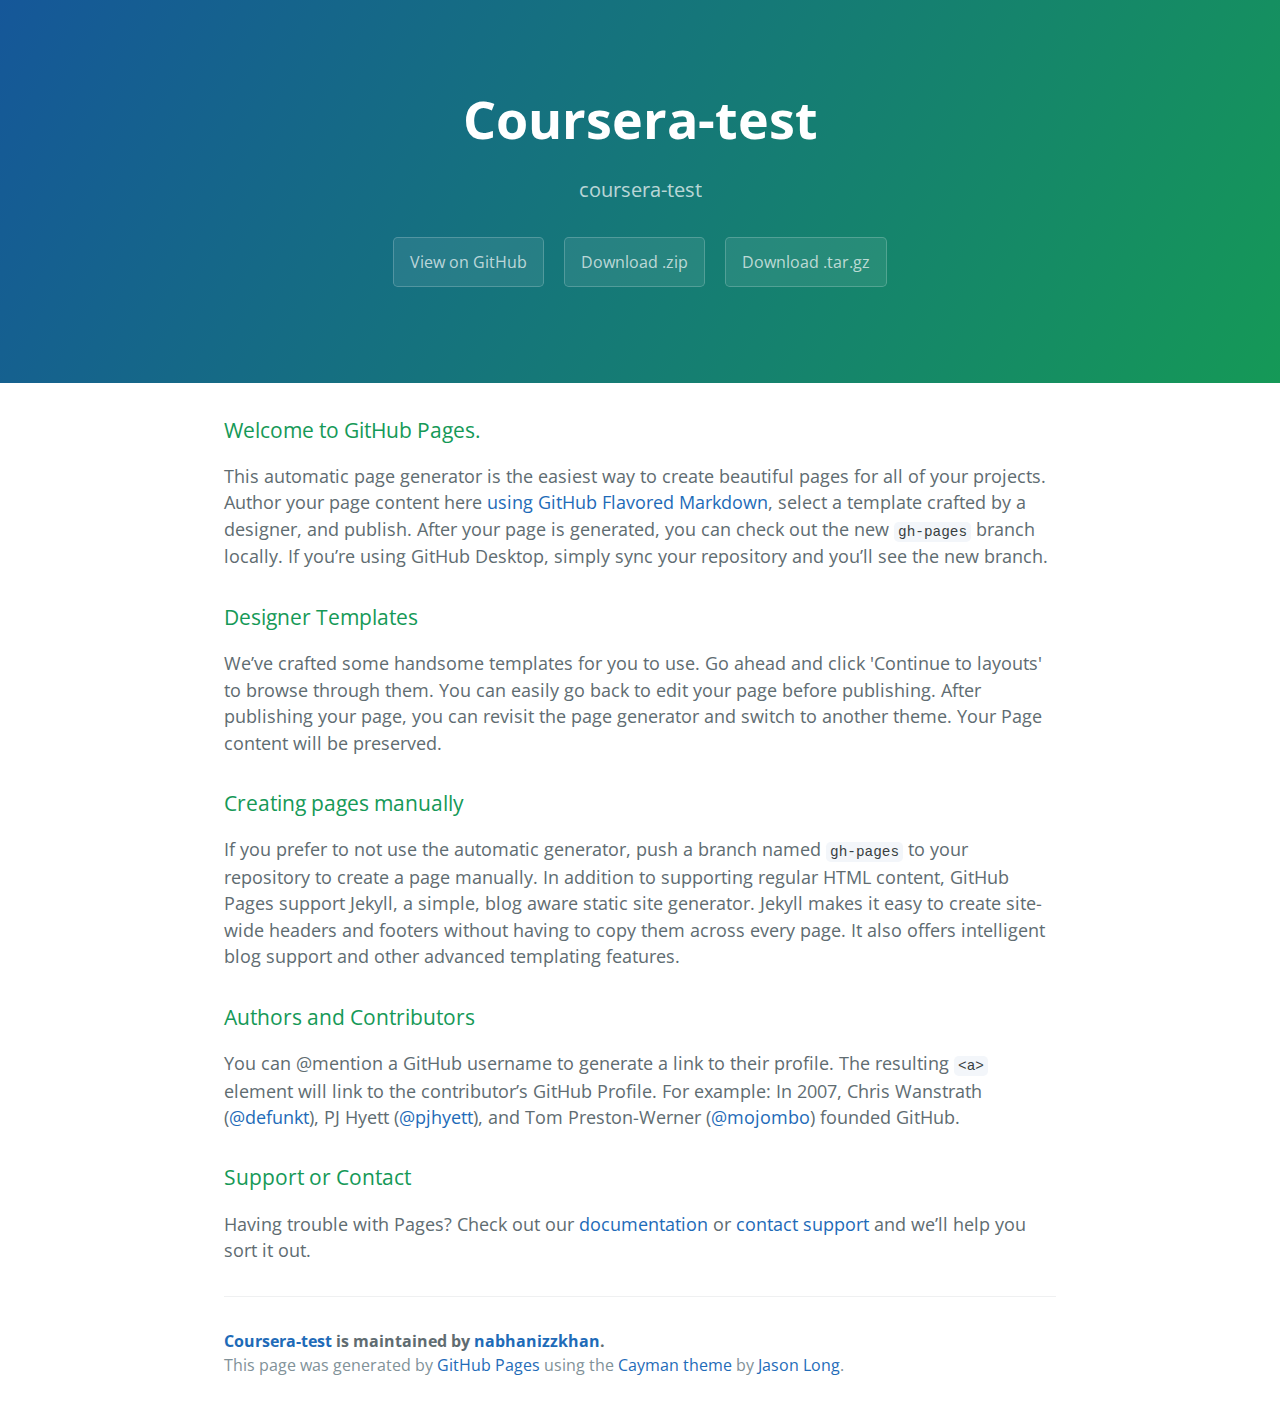
<file: index.html>
<!DOCTYPE html>
<html lang="en-us">
  <head>
    <meta charset="UTF-8">
    <title>Coursera-test by nabhanizzkhan</title>
    <meta name="viewport" content="width=device-width, initial-scale=1">
    <link rel="stylesheet" type="text/css" href="stylesheets/normalize.css" media="screen">
    <link href='https://fonts.googleapis.com/css?family=Open+Sans:400,700' rel='stylesheet' type='text/css'>
    <link rel="stylesheet" type="text/css" href="stylesheets/stylesheet.css" media="screen">
    <link rel="stylesheet" type="text/css" href="stylesheets/github-light.css" media="screen">
  </head>
  <body>
    <section class="page-header">
      <h1 class="project-name">Coursera-test</h1>
      <h2 class="project-tagline">coursera-test</h2>
      <a href="https://github.com/nabhanizzkhan/coursera-test" class="btn">View on GitHub</a>
      <a href="https://github.com/nabhanizzkhan/coursera-test/zipball/master" class="btn">Download .zip</a>
      <a href="https://github.com/nabhanizzkhan/coursera-test/tarball/master" class="btn">Download .tar.gz</a>
    </section>

    <section class="main-content">
      <h3>
<a id="welcome-to-github-pages" class="anchor" href="#welcome-to-github-pages" aria-hidden="true"><span aria-hidden="true" class="octicon octicon-link"></span></a>Welcome to GitHub Pages.</h3>

<p>This automatic page generator is the easiest way to create beautiful pages for all of your projects. Author your page content here <a href="https://guides.github.com/features/mastering-markdown/">using GitHub Flavored Markdown</a>, select a template crafted by a designer, and publish. After your page is generated, you can check out the new <code>gh-pages</code> branch locally. If you’re using GitHub Desktop, simply sync your repository and you’ll see the new branch.</p>

<h3>
<a id="designer-templates" class="anchor" href="#designer-templates" aria-hidden="true"><span aria-hidden="true" class="octicon octicon-link"></span></a>Designer Templates</h3>

<p>We’ve crafted some handsome templates for you to use. Go ahead and click 'Continue to layouts' to browse through them. You can easily go back to edit your page before publishing. After publishing your page, you can revisit the page generator and switch to another theme. Your Page content will be preserved.</p>

<h3>
<a id="creating-pages-manually" class="anchor" href="#creating-pages-manually" aria-hidden="true"><span aria-hidden="true" class="octicon octicon-link"></span></a>Creating pages manually</h3>

<p>If you prefer to not use the automatic generator, push a branch named <code>gh-pages</code> to your repository to create a page manually. In addition to supporting regular HTML content, GitHub Pages support Jekyll, a simple, blog aware static site generator. Jekyll makes it easy to create site-wide headers and footers without having to copy them across every page. It also offers intelligent blog support and other advanced templating features.</p>

<h3>
<a id="authors-and-contributors" class="anchor" href="#authors-and-contributors" aria-hidden="true"><span aria-hidden="true" class="octicon octicon-link"></span></a>Authors and Contributors</h3>

<p>You can @mention a GitHub username to generate a link to their profile. The resulting <code>&lt;a&gt;</code> element will link to the contributor’s GitHub Profile. For example: In 2007, Chris Wanstrath (<a href="https://github.com/defunkt" class="user-mention">@defunkt</a>), PJ Hyett (<a href="https://github.com/pjhyett" class="user-mention">@pjhyett</a>), and Tom Preston-Werner (<a href="https://github.com/mojombo" class="user-mention">@mojombo</a>) founded GitHub.</p>

<h3>
<a id="support-or-contact" class="anchor" href="#support-or-contact" aria-hidden="true"><span aria-hidden="true" class="octicon octicon-link"></span></a>Support or Contact</h3>

<p>Having trouble with Pages? Check out our <a href="https://help.github.com/pages">documentation</a> or <a href="https://github.com/contact">contact support</a> and we’ll help you sort it out.</p>

      <footer class="site-footer">
        <span class="site-footer-owner"><a href="https://github.com/nabhanizzkhan/coursera-test">Coursera-test</a> is maintained by <a href="https://github.com/nabhanizzkhan">nabhanizzkhan</a>.</span>

        <span class="site-footer-credits">This page was generated by <a href="https://pages.github.com">GitHub Pages</a> using the <a href="https://github.com/jasonlong/cayman-theme">Cayman theme</a> by <a href="https://twitter.com/jasonlong">Jason Long</a>.</span>
      </footer>

    </section>

  
  </body>
</html>
</file>
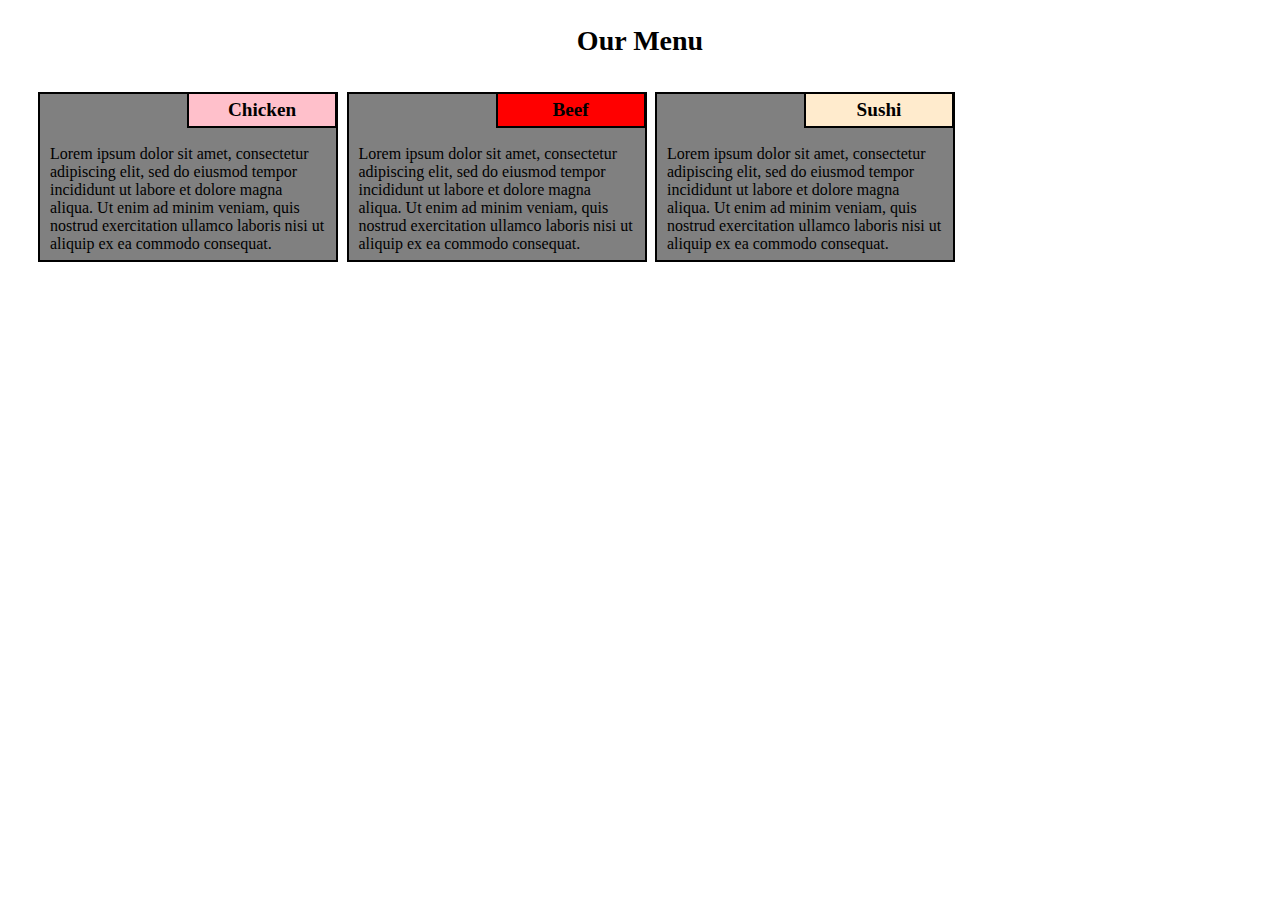
<file: Assignment/index.html>
<!DOCTYPE html>
<html>
<head>
<meta charset="utf-8">
<meta name="viewport" content="width=device-width, initial-scale=1">
<link rel="stylesheet" type="text/css" href="stylesheet/style.css">
<title>Module 2 Coding Assignment</title>
</head>
<body>
	<h1>Our Menu</h1>
	<div class="row">
  	<div class="col-lg-3 col-md-6">
    	<div class="section">
      	<h2 class="Chicken">Chicken</h2>
      	<p>Lorem ipsum dolor sit amet, consectetur adipiscing elit, sed do eiusmod tempor incididunt ut labore et dolore magna aliqua. Ut enim ad minim veniam, quis nostrud exercitation ullamco laboris nisi ut aliquip ex ea commodo consequat.</p>
    </div>
  </div>
  
   	<div class="col-lg-3 col-md-6">
    <div class="section">
      	<h2 class="Beef">Beef</h2>
      	<p>Lorem ipsum dolor sit amet, consectetur adipiscing elit, sed do eiusmod tempor incididunt ut labore et dolore magna aliqua. Ut enim ad minim veniam, quis nostrud exercitation ullamco laboris nisi ut aliquip ex ea commodo consequat.</p>
     </div>
    </div>
  
  	<div class="col-lg-3 col-md-12">
     <div class="section">
      	<h2 class="Sushi">Sushi</h2>
      	<p>Lorem ipsum dolor sit amet, consectetur adipiscing elit, sed do eiusmod tempor incididunt ut labore et dolore magna aliqua. Ut enim ad minim veniam, quis nostrud exercitation ullamco laboris nisi ut aliquip ex ea commodo consequat.</p>
      </div>
    </div>
  
  </div>



</body>
</html>
</file>
<file: stylesheets/stylesheet.css>
* {
  box-sizing: border-box; }

body {
  padding: 0;
  margin: 0;
  font-family: "Open Sans", "Helvetica Neue", Helvetica, Arial, sans-serif;
  font-size: 16px;
  line-height: 1.5;
  color: #606c71; }

a {
  color: #1e6bb8;
  text-decoration: none; }
  a:hover {
    text-decoration: underline; }

.btn {
  display: inline-block;
  margin-bottom: 1rem;
  color: rgba(255, 255, 255, 0.7);
  background-color: rgba(255, 255, 255, 0.08);
  border-color: rgba(255, 255, 255, 0.2);
  border-style: solid;
  border-width: 1px;
  border-radius: 0.3rem;
  transition: color 0.2s, background-color 0.2s, border-color 0.2s; }
  .btn + .btn {
    margin-left: 1rem; }

.btn:hover {
  color: rgba(255, 255, 255, 0.8);
  text-decoration: none;
  background-color: rgba(255, 255, 255, 0.2);
  border-color: rgba(255, 255, 255, 0.3); }

@media screen and (min-width: 64em) {
  .btn {
    padding: 0.75rem 1rem; } }

@media screen and (min-width: 42em) and (max-width: 64em) {
  .btn {
    padding: 0.6rem 0.9rem;
    font-size: 0.9rem; } }

@media screen and (max-width: 42em) {
  .btn {
    display: block;
    width: 100%;
    padding: 0.75rem;
    font-size: 0.9rem; }
    .btn + .btn {
      margin-top: 1rem;
      margin-left: 0; } }

.page-header {
  color: #fff;
  text-align: center;
  background-color: #159957;
  background-image: linear-gradient(120deg, #155799, #159957); }

@media screen and (min-width: 64em) {
  .page-header {
    padding: 5rem 6rem; } }

@media screen and (min-width: 42em) and (max-width: 64em) {
  .page-header {
    padding: 3rem 4rem; } }

@media screen and (max-width: 42em) {
  .page-header {
    padding: 2rem 1rem; } }

.project-name {
  margin-top: 0;
  margin-bottom: 0.1rem; }

@media screen and (min-width: 64em) {
  .project-name {
    font-size: 3.25rem; } }

@media screen and (min-width: 42em) and (max-width: 64em) {
  .project-name {
    font-size: 2.25rem; } }

@media screen and (max-width: 42em) {
  .project-name {
    font-size: 1.75rem; } }

.project-tagline {
  margin-bottom: 2rem;
  font-weight: normal;
  opacity: 0.7; }

@media screen and (min-width: 64em) {
  .project-tagline {
    font-size: 1.25rem; } }

@media screen and (min-width: 42em) and (max-width: 64em) {
  .project-tagline {
    font-size: 1.15rem; } }

@media screen and (max-width: 42em) {
  .project-tagline {
    font-size: 1rem; } }

.main-content :first-child {
  margin-top: 0; }
.main-content img {
  max-width: 100%; }
.main-content h1, .main-content h2, .main-content h3, .main-content h4, .main-content h5, .main-content h6 {
  margin-top: 2rem;
  margin-bottom: 1rem;
  font-weight: normal;
  color: #159957; }
.main-content p {
  margin-bottom: 1em; }
.main-content code {
  padding: 2px 4px;
  font-family: Consolas, "Liberation Mono", Menlo, Courier, monospace;
  font-size: 0.9rem;
  color: #383e41;
  background-color: #f3f6fa;
  border-radius: 0.3rem; }
.main-content pre {
  padding: 0.8rem;
  margin-top: 0;
  margin-bottom: 1rem;
  font: 1rem Consolas, "Liberation Mono", Menlo, Courier, monospace;
  color: #567482;
  word-wrap: normal;
  background-color: #f3f6fa;
  border: solid 1px #dce6f0;
  border-radius: 0.3rem; }
  .main-content pre > code {
    padding: 0;
    margin: 0;
    font-size: 0.9rem;
    color: #567482;
    word-break: normal;
    white-space: pre;
    background: transparent;
    border: 0; }
.main-content .highlight {
  margin-bottom: 1rem; }
  .main-content .highlight pre {
    margin-bottom: 0;
    word-break: normal; }
.main-content .highlight pre, .main-content pre {
  padding: 0.8rem;
  overflow: auto;
  font-size: 0.9rem;
  line-height: 1.45;
  border-radius: 0.3rem; }
.main-content pre code, .main-content pre tt {
  display: inline;
  max-width: initial;
  padding: 0;
  margin: 0;
  overflow: initial;
  line-height: inherit;
  word-wrap: normal;
  background-color: transparent;
  border: 0; }
  .main-content pre code:before, .main-content pre code:after, .main-content pre tt:before, .main-content pre tt:after {
    content: normal; }
.main-content ul, .main-content ol {
  margin-top: 0; }
.main-content blockquote {
  padding: 0 1rem;
  margin-left: 0;
  color: #819198;
  border-left: 0.3rem solid #dce6f0; }
  .main-content blockquote > :first-child {
    margin-top: 0; }
  .main-content blockquote > :last-child {
    margin-bottom: 0; }
.main-content table {
  display: block;
  width: 100%;
  overflow: auto;
  word-break: normal;
  word-break: keep-all; }
  .main-content table th {
    font-weight: bold; }
  .main-content table th, .main-content table td {
    padding: 0.5rem 1rem;
    border: 1px solid #e9ebec; }
.main-content dl {
  padding: 0; }
  .main-content dl dt {
    padding: 0;
    margin-top: 1rem;
    font-size: 1rem;
    font-weight: bold; }
  .main-content dl dd {
    padding: 0;
    margin-bottom: 1rem; }
.main-content hr {
  height: 2px;
  padding: 0;
  margin: 1rem 0;
  background-color: #eff0f1;
  border: 0; }

@media screen and (min-width: 64em) {
  .main-content {
    max-width: 64rem;
    padding: 2rem 6rem;
    margin: 0 auto;
    font-size: 1.1rem; } }

@media screen and (min-width: 42em) and (max-width: 64em) {
  .main-content {
    padding: 2rem 4rem;
    font-size: 1.1rem; } }

@media screen and (max-width: 42em) {
  .main-content {
    padding: 2rem 1rem;
    font-size: 1rem; } }

.site-footer {
  padding-top: 2rem;
  margin-top: 2rem;
  border-top: solid 1px #eff0f1; }

.site-footer-owner {
  display: block;
  font-weight: bold; }

.site-footer-credits {
  color: #819198; }

@media screen and (min-width: 64em) {
  .site-footer {
    font-size: 1rem; } }

@media screen and (min-width: 42em) and (max-width: 64em) {
  .site-footer {
    font-size: 1rem; } }

@media screen and (max-width: 42em) {
  .site-footer {
    font-size: 0.9rem; } }
</file>
<file: stylesheets/github-light.css>
/*
The MIT License (MIT)

Copyright (c) 2016 GitHub, Inc.

Permission is hereby granted, free of charge, to any person obtaining a copy
of this software and associated documentation files (the "Software"), to deal
in the Software without restriction, including without limitation the rights
to use, copy, modify, merge, publish, distribute, sublicense, and/or sell
copies of the Software, and to permit persons to whom the Software is
furnished to do so, subject to the following conditions:

The above copyright notice and this permission notice shall be included in all
copies or substantial portions of the Software.

THE SOFTWARE IS PROVIDED "AS IS", WITHOUT WARRANTY OF ANY KIND, EXPRESS OR
IMPLIED, INCLUDING BUT NOT LIMITED TO THE WARRANTIES OF MERCHANTABILITY,
FITNESS FOR A PARTICULAR PURPOSE AND NONINFRINGEMENT. IN NO EVENT SHALL THE
AUTHORS OR COPYRIGHT HOLDERS BE LIABLE FOR ANY CLAIM, DAMAGES OR OTHER
LIABILITY, WHETHER IN AN ACTION OF CONTRACT, TORT OR OTHERWISE, ARISING FROM,
OUT OF OR IN CONNECTION WITH THE SOFTWARE OR THE USE OR OTHER DEALINGS IN THE
SOFTWARE.

*/

.pl-c /* comment */ {
  color: #969896;
}

.pl-c1 /* constant, variable.other.constant, support, meta.property-name, support.constant, support.variable, meta.module-reference, markup.raw, meta.diff.header */,
.pl-s .pl-v /* string variable */ {
  color: #0086b3;
}

.pl-e /* entity */,
.pl-en /* entity.name */ {
  color: #795da3;
}

.pl-smi /* variable.parameter.function, storage.modifier.package, storage.modifier.import, storage.type.java, variable.other */,
.pl-s .pl-s1 /* string source */ {
  color: #333;
}

.pl-ent /* entity.name.tag */ {
  color: #63a35c;
}

.pl-k /* keyword, storage, storage.type */ {
  color: #a71d5d;
}

.pl-s /* string */,
.pl-pds /* punctuation.definition.string, string.regexp.character-class */,
.pl-s .pl-pse .pl-s1 /* string punctuation.section.embedded source */,
.pl-sr /* string.regexp */,
.pl-sr .pl-cce /* string.regexp constant.character.escape */,
.pl-sr .pl-sre /* string.regexp source.ruby.embedded */,
.pl-sr .pl-sra /* string.regexp string.regexp.arbitrary-repitition */ {
  color: #183691;
}

.pl-v /* variable */ {
  color: #ed6a43;
}

.pl-id /* invalid.deprecated */ {
  color: #b52a1d;
}

.pl-ii /* invalid.illegal */ {
  color: #f8f8f8;
  background-color: #b52a1d;
}

.pl-sr .pl-cce /* string.regexp constant.character.escape */ {
  font-weight: bold;
  color: #63a35c;
}

.pl-ml /* markup.list */ {
  color: #693a17;
}

.pl-mh /* markup.heading */,
.pl-mh .pl-en /* markup.heading entity.name */,
.pl-ms /* meta.separator */ {
  font-weight: bold;
  color: #1d3e81;
}

.pl-mq /* markup.quote */ {
  color: #008080;
}

.pl-mi /* markup.italic */ {
  font-style: italic;
  color: #333;
}

.pl-mb /* markup.bold */ {
  font-weight: bold;
  color: #333;
}

.pl-md /* markup.deleted, meta.diff.header.from-file */ {
  color: #bd2c00;
  background-color: #ffecec;
}

.pl-mi1 /* markup.inserted, meta.diff.header.to-file */ {
  color: #55a532;
  background-color: #eaffea;
}

.pl-mdr /* meta.diff.range */ {
  font-weight: bold;
  color: #795da3;
}

.pl-mo /* meta.output */ {
  color: #1d3e81;
}
</file>
<file: Assignment/stylesheet/style.css>
*{
  box-sizing: border-box;
}
h1 {
  text-align: center;
  font-size: 175%;
  margin: 0;
  margin-top: 25px;
  margin-bottom: 20px;
  color: black;
}
h2 {
  display: inline-block;
  border: 2px solid black;
  padding: 5px;
  font-size: 120%;
  width: 150px;
  text-align: center;
  margin-top: -14px;
  margin-bottom: 0;
  position: absolute;
  right: -1px;
  top: 12px;
  color: black;
}
.Chicken {
  background-color: pink;
}
.Beef {
  background-color: red;
}
.Sushi {
  background-color: blanchedalmond;
}

.section {
  background-color: grey;
  border: 2px solid black;
  position: relative;
  height: 170px;
  margin-right: 15px;
  margin-left: 15px;
  margin-bottom: 15px;
  padding: 10px;
  padding-top: 35px;
  box-sizing: border-box;
  min-width: 300px;
  overflow: hidden;
}
/* Simple Responsive Framework. */
.row {
  width: 100%;
  margin: 0;
  padding: 15px;
}

/********** Large devices only **********/
@media (min-width: 992px) {
  .col-lg-1, .col-lg-2, .col-lg-3, .col-lg-4, .col-lg-5, .col-lg-6, .col-lg-7, .col-lg-8, .col-lg-9, .col-lg-10, .col-lg-11, .col-lg-12 {
    float: left;
    
  }
  .col-lg-1 {
    width: 8.33%;
  }
  .col-lg-2 {
    width: 16.66%;
  }
  .col-lg-3 {
    width: 25%;
  }
  .col-lg-4 {
    width: 33.33%;
  }
  .col-lg-5 {
    width: 41.66%;
  }
  .col-lg-6 {
    width: 50%;
  }
  .col-lg-7 {
    width: 58.33%;
  }
  .col-lg-8 {
    width: 66.66%;
  }
  .col-lg-9 {
    width: 74.99%;
  }
  .col-lg-10 {
    width: 83.33%;
  }
  .col-lg-11 {
    width: 91.66%;
  }
  .col-lg-12 {
    width: 100%;
  }
}

/********** Medium devices only **********/
@media (min-width: 768px) and (max-width: 991px) {
  .col-md-1, .col-md-2, .col-md-3, .col-md-4, .col-md-5, .col-md-6, .col-md-7, .col-md-8, .col-md-9, .col-md-10, .col-md-11, .col-md-12 {
    float: left;
    
  }
  .col-md-1 {
    width: 8.33%;
  }
  .col-md-2 {
    width: 16.66%;
  }
  .col-md-3 {
    width: 25%;
  }
  .col-md-4 {
    width: 33.33%;
  }
  .col-md-5 {
    width: 41.66%;
  }
  .col-md-6 {
    width: 50%;
  }
  .col-md-7 {
    width: 58.33%;
  }
  .col-md-8 {
    width: 66.66%;
  }
  .col-md-9 {
    width: 74.99%;
  }
  .col-md-10 {
    width: 83.33%;
  }
  .col-md-11 {
    width: 91.66%;
  }
  .col-md-12 {
    width: 100%;
  }
}
</file>
